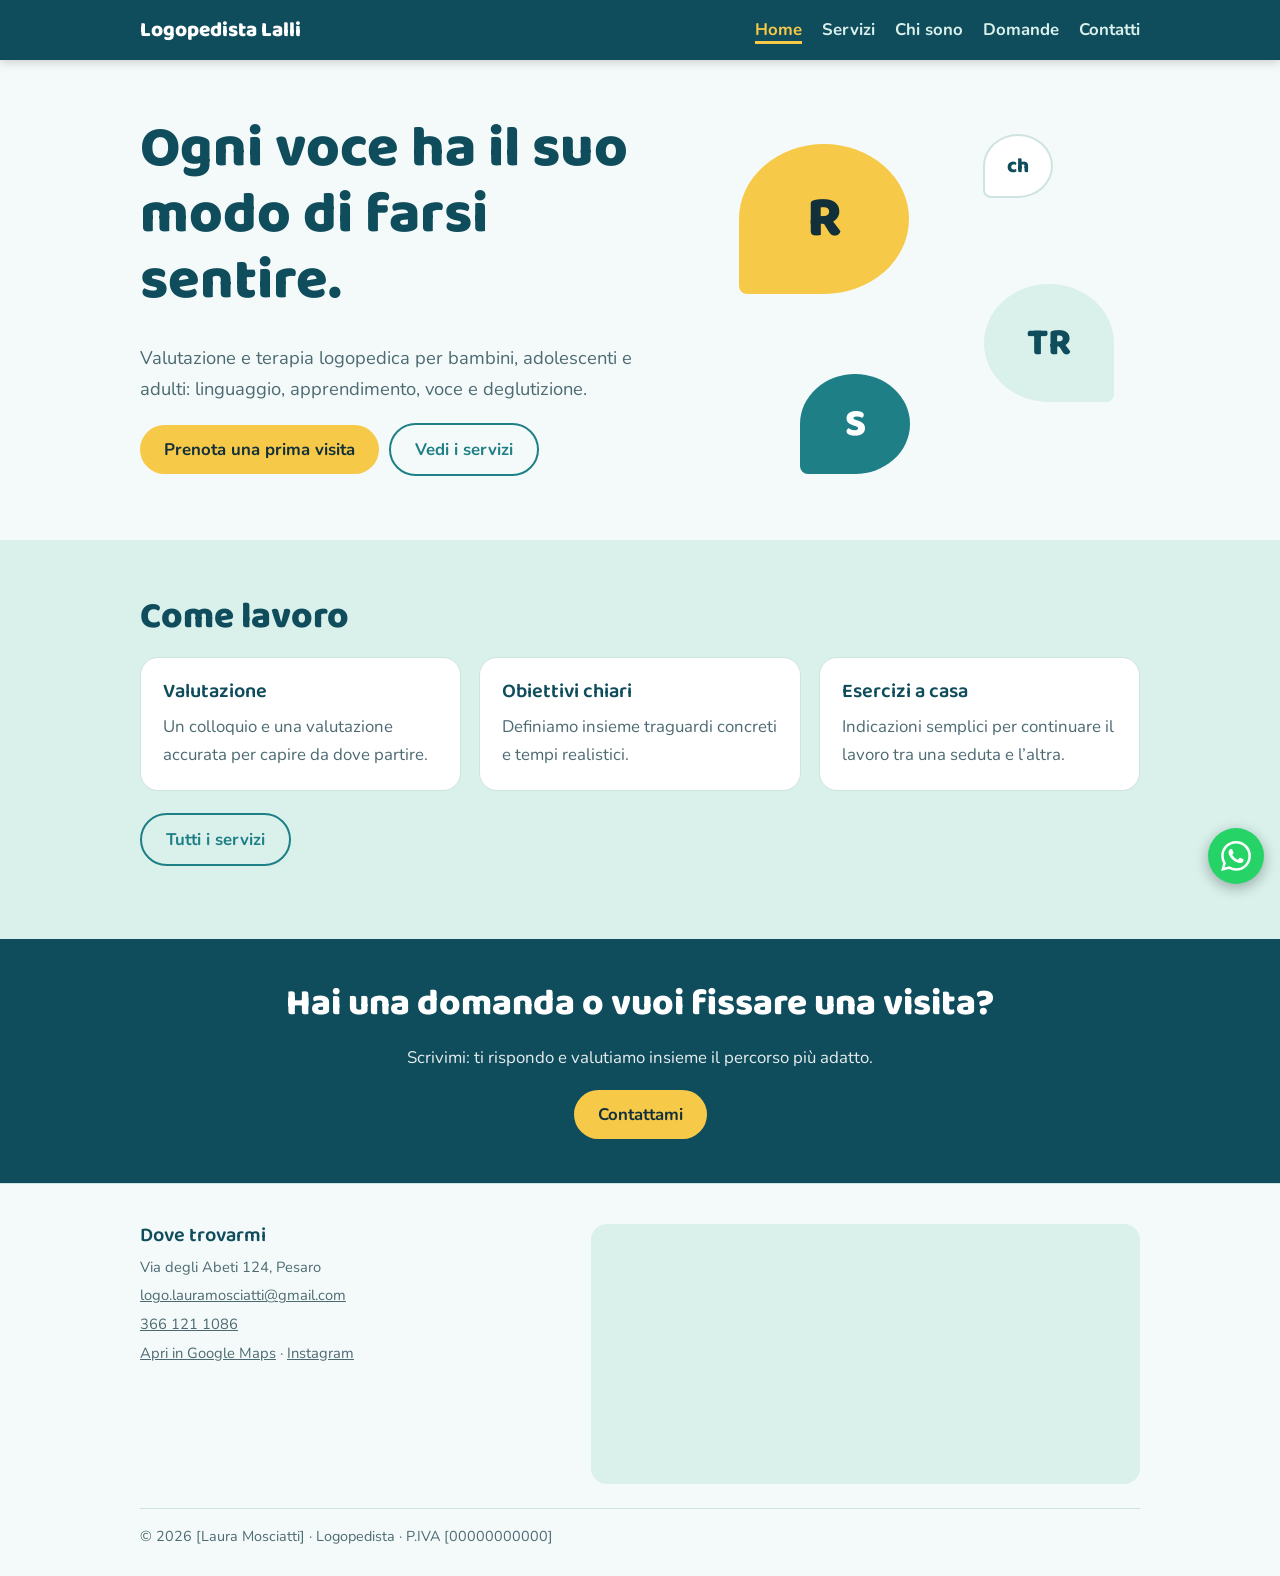
<file: index.html>
<!DOCTYPE html>
<html lang="it">
<head>
<meta charset="utf-8">
<meta name="viewport" content="width=device-width, initial-scale=1, viewport-fit=cover">
<title>Home · Logopedista Lalli</title>
<meta name="description" content="Studio di logopedia per bambini e adulti.">
<link rel="stylesheet" href="https://fonts.googleapis.com/css2?family=Baloo+2:wght@600;800&family=Nunito:wght@400;600;700&display=swap">
<link rel="stylesheet" href="style.css">
</head>
<body>
<header>
  <div class="wrap">
    <nav aria-label="Principale">
      <a class="logo" href="index.html">Logopedista Lalli</a>
      <button class="menu" id="menuBtn" aria-expanded="false" aria-controls="menu">Menu</button>
      <ul id="menu"><li><a href="index.html" class="active" aria-current="page">Home</a></li><li><a href="servizi.html">Servizi</a></li><li><a href="chi-sono.html">Chi sono</a></li><li><a href="faq.html">Domande</a></li><li><a href="contatti.html">Contatti</a></li></ul>
    </nav>
  </div>
</header>
<main>
<div class="wrap hero">
  <div>
    <h1>Ogni voce ha il suo modo di farsi sentire.</h1>
    <p class="lead">Valutazione e terapia logopedica per bambini, adolescenti e adulti: linguaggio, apprendimento, voce e deglutizione.</p>
    <p><a class="btn" href="contatti.html">Prenota una prima visita</a><a class="btn ghost" href="servizi.html">Vedi i servizi</a></p>
  </div>
  <div class="bubbles" aria-hidden="true"><div class="b b1">R</div><div class="b b2">TR</div><div class="b b3">S</div><div class="b b4">ch</div></div>
</div>
<section class="alt"><div class="wrap">
  <h2>Come lavoro</h2>
  <div class="grid">
    <article class="card"><h3>Valutazione</h3><p>Un colloquio e una valutazione accurata per capire da dove partire.</p></article>
    <article class="card"><h3>Obiettivi chiari</h3><p>Definiamo insieme traguardi concreti e tempi realistici.</p></article>
    <article class="card"><h3>Esercizi a casa</h3><p>Indicazioni semplici per continuare il lavoro tra una seduta e l’altra.</p></article>
  </div>
  <p style="margin-top:22px"><a class="btn ghost" style="margin-left:0" href="servizi.html">Tutti i servizi</a></p>
</div></section>
<section class="cta-band"><div class="wrap"><h2>Hai una domanda o vuoi fissare una visita?</h2><p>Scrivimi: ti rispondo e valutiamo insieme il percorso più adatto.</p><a class="btn" href="contatti.html">Contattami</a></div></section>
</main>
<footer>
  <div class="wrap">
    <div class="foot">
      <div>
        <h3>Dove trovarmi</h3>
        <p>Via degli Abeti 124, Pesaro</p>
        <p><a href="mailto:logo.lauramosciatti@gmail.com">logo.lauramosciatti@gmail.com</a></p>
        <p><a href="tel:+393661211086">366 121 1086</a></p>
        <p><a href="https://www.google.com/maps/search/?api=1&amp;query=Via+degli+Abeti+124+Pesaro" target="_blank" rel="noopener">Apri in Google Maps</a> · <a href="https://www.instagram.com/logopedistalalli/" target="_blank" rel="noopener">Instagram</a></p>
      </div>
      <iframe title="Mappa: Via degli Abeti 124, Pesaro" src="https://www.google.com/maps?q=Via+degli+Abeti+124,+Pesaro&amp;output=embed" loading="lazy" referrerpolicy="no-referrer-when-downgrade" allowfullscreen></iframe>
    </div>
    <div class="foot-bottom">© <span id="y"></span> [Laura Mosciatti] · Logopedista · P.IVA [00000000000]</div>
  </div>
</footer>
<a class="wa-float" href="https://wa.me/393661211086?text=Buongiorno%2C%20vorrei%20avere%20informazioni%20e%20fissare%20una%20prima%20visita%20logopedica.%20Grazie." target="_blank" rel="noopener" aria-label="Scrivimi su WhatsApp"><svg viewBox="0 0 24 24" width="30" height="30" aria-hidden="true" fill="currentColor"><path d="M17.472 14.382c-.297-.149-1.758-.867-2.03-.967-.273-.099-.471-.148-.67.15-.197.297-.767.966-.94 1.164-.173.199-.347.223-.644.075-.297-.15-1.255-.463-2.39-1.475-.883-.788-1.48-1.761-1.653-2.059-.173-.297-.018-.458.13-.606.134-.133.298-.347.446-.52.149-.174.198-.298.298-.497.099-.198.05-.371-.025-.52-.075-.149-.669-1.612-.916-2.207-.242-.579-.487-.5-.669-.51-.173-.008-.371-.01-.57-.01-.198 0-.52.074-.792.372-.272.297-1.04 1.016-1.04 2.479 0 1.462 1.065 2.875 1.213 3.074.149.198 2.096 3.2 5.077 4.487.709.306 1.262.489 1.694.625.712.227 1.36.195 1.871.118.571-.085 1.758-.719 2.006-1.413.248-.694.248-1.289.173-1.413-.074-.124-.272-.198-.57-.347m-5.421 7.403h-.004a9.87 9.87 0 01-5.031-1.378l-.361-.214-3.741.982.998-3.648-.235-.374a9.86 9.86 0 01-1.51-5.26c.001-5.45 4.436-9.884 9.888-9.884 2.64 0 5.122 1.03 6.988 2.898a9.825 9.825 0 012.893 6.994c-.003 5.45-4.437 9.884-9.885 9.884m8.413-18.297A11.815 11.815 0 0012.05 0C5.495 0 .16 5.335.157 11.892c0 2.096.547 4.142 1.588 5.945L.057 24l6.305-1.654a11.882 11.882 0 005.683 1.448h.005c6.554 0 11.89-5.335 11.893-11.893a11.821 11.821 0 00-3.48-8.413Z"/></svg></a>
<script src="script.js" defer></script>
</body>
</html>
</file>
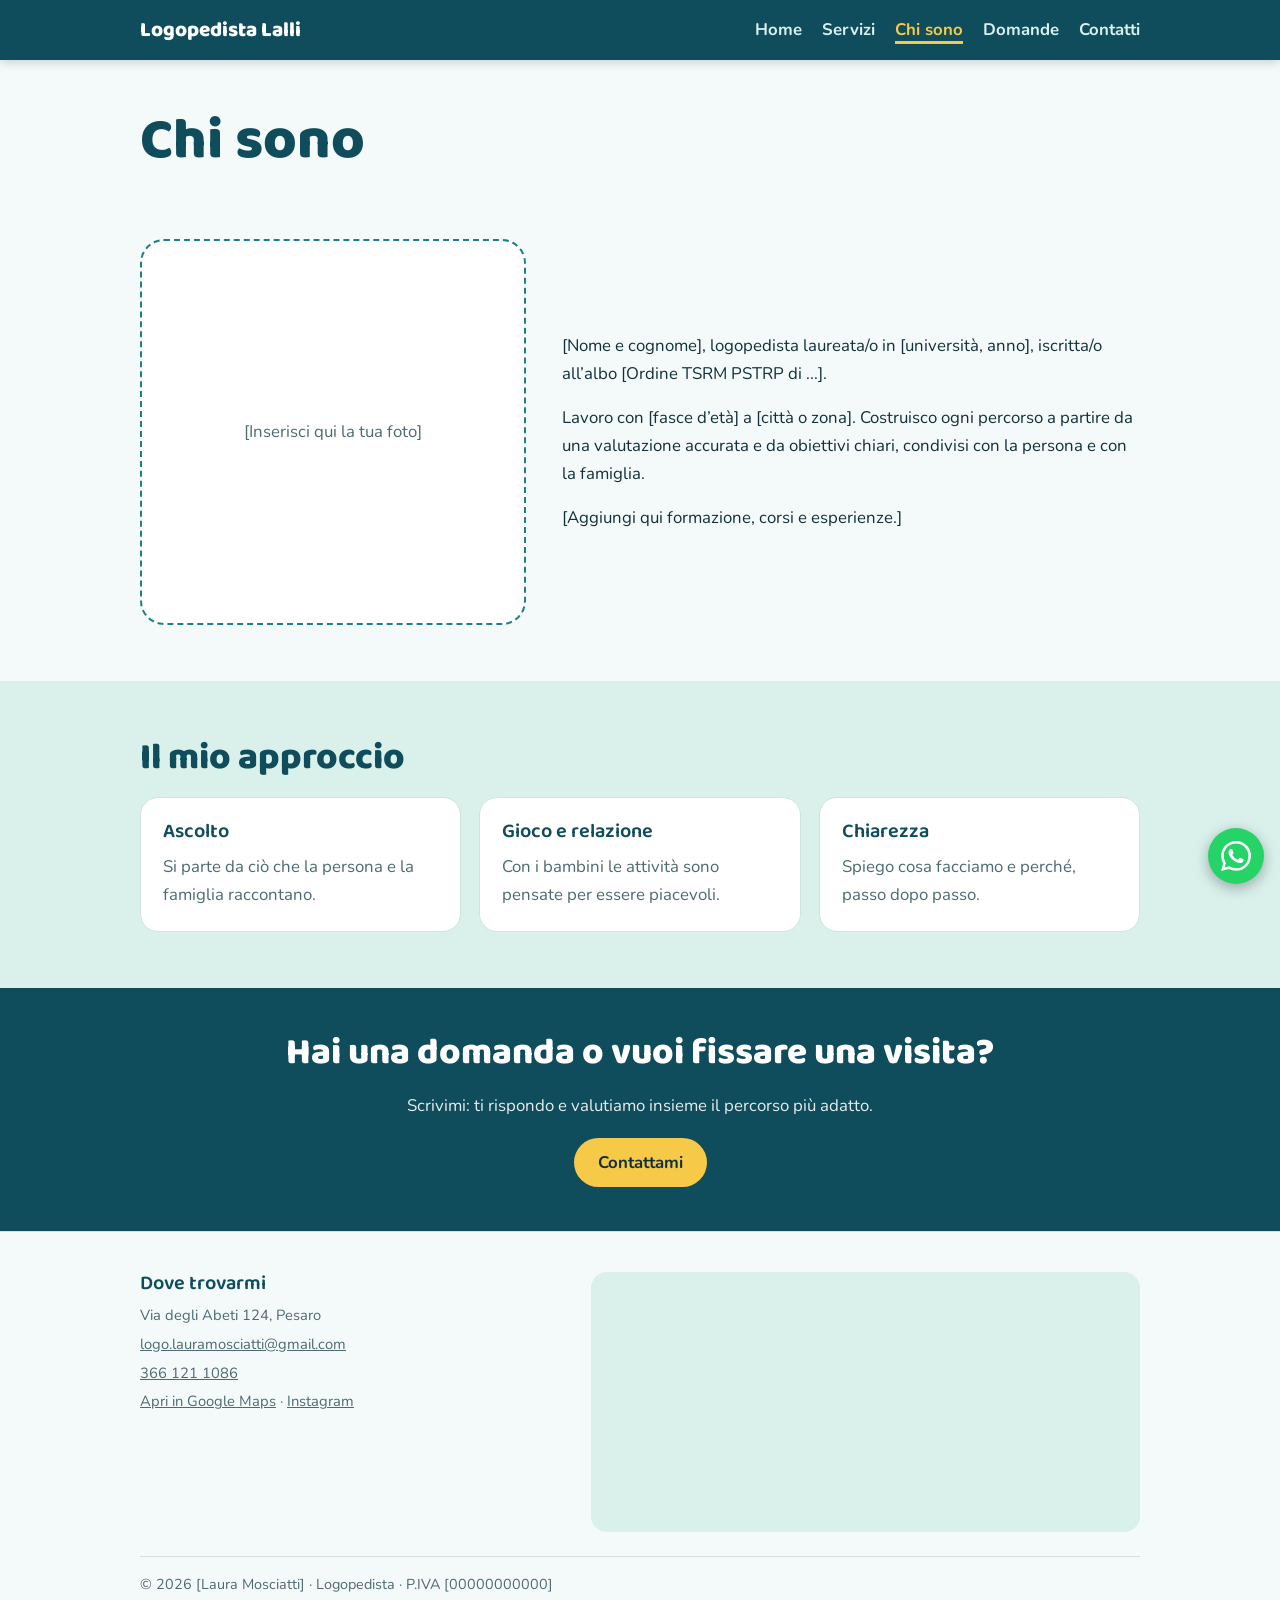
<file: chi-sono.html>
<!DOCTYPE html>
<html lang="it">
<head>
<meta charset="utf-8">
<meta name="viewport" content="width=device-width, initial-scale=1, viewport-fit=cover">
<title>Chi sono · Logopedista Lalli</title>
<meta name="description" content="Formazione e approccio della logopedista.">
<link rel="stylesheet" href="https://fonts.googleapis.com/css2?family=Baloo+2:wght@600;800&family=Nunito:wght@400;600;700&display=swap">
<link rel="stylesheet" href="style.css">
</head>
<body>
<header>
  <div class="wrap">
    <nav aria-label="Principale">
      <a class="logo" href="index.html">Logopedista Lalli</a>
      <button class="menu" id="menuBtn" aria-expanded="false" aria-controls="menu">Menu</button>
      <ul id="menu"><li><a href="index.html">Home</a></li><li><a href="servizi.html">Servizi</a></li><li><a href="chi-sono.html" class="active" aria-current="page">Chi sono</a></li><li><a href="faq.html">Domande</a></li><li><a href="contatti.html">Contatti</a></li></ul>
    </nav>
  </div>
</header>
<main>
<div class="wrap page-head"><h1>Chi sono</h1></div>
<section style="padding-top:8px"><div class="wrap about">
  <div class="photo">[Inserisci qui la tua foto]</div>
  <div>
    <p>[Nome e cognome], logopedista laureata/o in [università, anno], iscritta/o all’albo [Ordine TSRM PSTRP di ...].</p>
    <p>Lavoro con [fasce d’età] a [città o zona]. Costruisco ogni percorso a partire da una valutazione accurata e da obiettivi chiari, condivisi con la persona e con la famiglia.</p>
    <p>[Aggiungi qui formazione, corsi e esperienze.]</p>
  </div>
</div></section>
<section class="alt"><div class="wrap">
  <h2>Il mio approccio</h2>
  <div class="grid">
    <article class="card"><h3>Ascolto</h3><p>Si parte da ciò che la persona e la famiglia raccontano.</p></article>
    <article class="card"><h3>Gioco e relazione</h3><p>Con i bambini le attività sono pensate per essere piacevoli.</p></article>
    <article class="card"><h3>Chiarezza</h3><p>Spiego cosa facciamo e perché, passo dopo passo.</p></article>
  </div>
</div></section>
<section class="cta-band"><div class="wrap"><h2>Hai una domanda o vuoi fissare una visita?</h2><p>Scrivimi: ti rispondo e valutiamo insieme il percorso più adatto.</p><a class="btn" href="contatti.html">Contattami</a></div></section>
</main>
<footer>
  <div class="wrap">
    <div class="foot">
      <div>
        <h3>Dove trovarmi</h3>
        <p>Via degli Abeti 124, Pesaro</p>
        <p><a href="mailto:logo.lauramosciatti@gmail.com">logo.lauramosciatti@gmail.com</a></p>
        <p><a href="tel:+393661211086">366 121 1086</a></p>
        <p><a href="https://www.google.com/maps/search/?api=1&amp;query=Via+degli+Abeti+124+Pesaro" target="_blank" rel="noopener">Apri in Google Maps</a> · <a href="https://www.instagram.com/logopedistalalli/" target="_blank" rel="noopener">Instagram</a></p>
      </div>
      <iframe title="Mappa: Via degli Abeti 124, Pesaro" src="https://www.google.com/maps?q=Via+degli+Abeti+124,+Pesaro&amp;output=embed" loading="lazy" referrerpolicy="no-referrer-when-downgrade" allowfullscreen></iframe>
    </div>
    <div class="foot-bottom">© <span id="y"></span> [Laura Mosciatti] · Logopedista · P.IVA [00000000000]</div>
  </div>
</footer>
<a class="wa-float" href="https://wa.me/393661211086?text=Buongiorno%2C%20vorrei%20avere%20informazioni%20e%20fissare%20una%20prima%20visita%20logopedica.%20Grazie." target="_blank" rel="noopener" aria-label="Scrivimi su WhatsApp"><svg viewBox="0 0 24 24" width="30" height="30" aria-hidden="true" fill="currentColor"><path d="M17.472 14.382c-.297-.149-1.758-.867-2.03-.967-.273-.099-.471-.148-.67.15-.197.297-.767.966-.94 1.164-.173.199-.347.223-.644.075-.297-.15-1.255-.463-2.39-1.475-.883-.788-1.48-1.761-1.653-2.059-.173-.297-.018-.458.13-.606.134-.133.298-.347.446-.52.149-.174.198-.298.298-.497.099-.198.05-.371-.025-.52-.075-.149-.669-1.612-.916-2.207-.242-.579-.487-.5-.669-.51-.173-.008-.371-.01-.57-.01-.198 0-.52.074-.792.372-.272.297-1.04 1.016-1.04 2.479 0 1.462 1.065 2.875 1.213 3.074.149.198 2.096 3.2 5.077 4.487.709.306 1.262.489 1.694.625.712.227 1.36.195 1.871.118.571-.085 1.758-.719 2.006-1.413.248-.694.248-1.289.173-1.413-.074-.124-.272-.198-.57-.347m-5.421 7.403h-.004a9.87 9.87 0 01-5.031-1.378l-.361-.214-3.741.982.998-3.648-.235-.374a9.86 9.86 0 01-1.51-5.26c.001-5.45 4.436-9.884 9.888-9.884 2.64 0 5.122 1.03 6.988 2.898a9.825 9.825 0 012.893 6.994c-.003 5.45-4.437 9.884-9.885 9.884m8.413-18.297A11.815 11.815 0 0012.05 0C5.495 0 .16 5.335.157 11.892c0 2.096.547 4.142 1.588 5.945L.057 24l6.305-1.654a11.882 11.882 0 005.683 1.448h.005c6.554 0 11.89-5.335 11.893-11.893a11.821 11.821 0 00-3.48-8.413Z"/></svg></a>
<script src="script.js" defer></script>
</body>
</html>
</file>
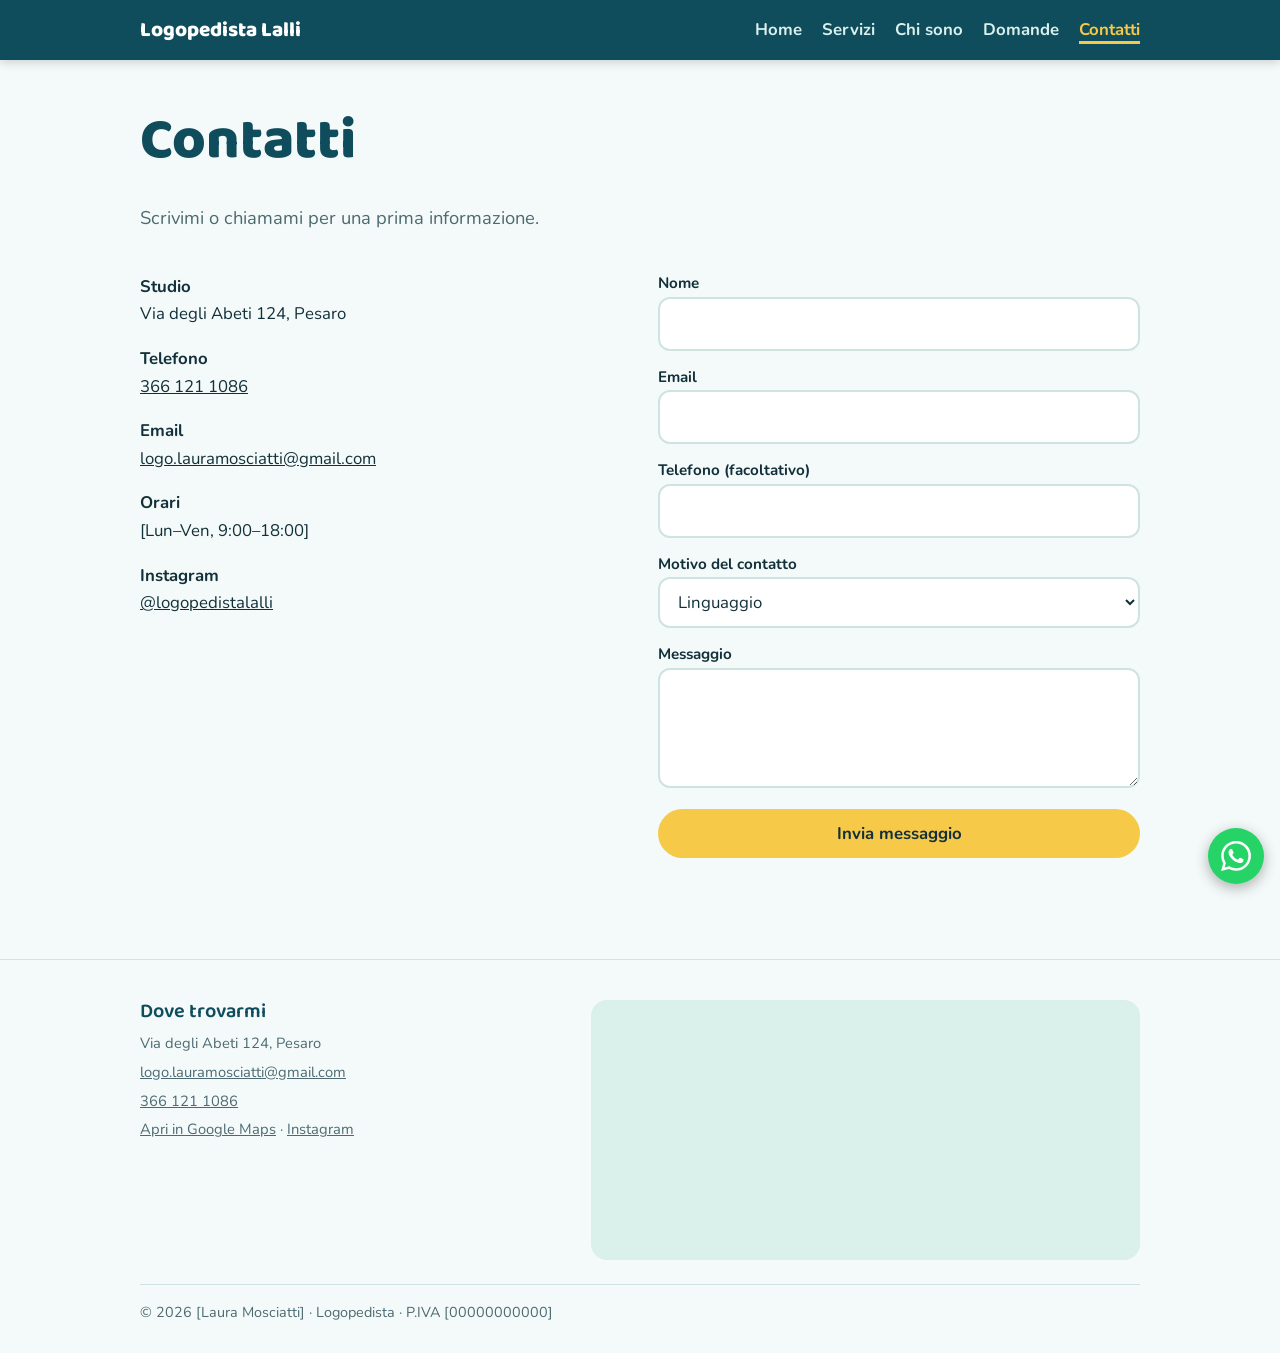
<file: contatti.html>
<!DOCTYPE html>
<html lang="it">
<head>
<meta charset="utf-8">
<meta name="viewport" content="width=device-width, initial-scale=1, viewport-fit=cover">
<title>Contatti · Logopedista Lalli</title>
<meta name="description" content="Come contattare lo studio di logopedia.">
<link rel="stylesheet" href="https://fonts.googleapis.com/css2?family=Baloo+2:wght@600;800&family=Nunito:wght@400;600;700&display=swap">
<link rel="stylesheet" href="style.css">
</head>
<body>
<header>
  <div class="wrap">
    <nav aria-label="Principale">
      <a class="logo" href="index.html">Logopedista Lalli</a>
      <button class="menu" id="menuBtn" aria-expanded="false" aria-controls="menu">Menu</button>
      <ul id="menu"><li><a href="index.html">Home</a></li><li><a href="servizi.html">Servizi</a></li><li><a href="chi-sono.html">Chi sono</a></li><li><a href="faq.html">Domande</a></li><li><a href="contatti.html" class="active" aria-current="page">Contatti</a></li></ul>
    </nav>
  </div>
</header>
<main>
<div class="wrap page-head"><h1>Contatti</h1><p>Scrivimi o chiamami per una prima informazione.</p></div>
<section style="padding-top:8px"><div class="wrap contact">
  <div class="info">
    <p><strong>Studio</strong><br>Via degli Abeti 124, Pesaro</p>
    <p><strong>Telefono</strong><br><a href="tel:+393661211086">366 121 1086</a></p>
    <p><strong>Email</strong><br><a href="mailto:logo.lauramosciatti@gmail.com">logo.lauramosciatti@gmail.com</a></p>
    <p><strong>Orari</strong><br>[Lun–Ven, 9:00–18:00]</p>
    <p><strong>Instagram</strong><br><a href="https://www.instagram.com/logopedistalalli/" target="_blank" rel="noopener">@logopedistalalli</a></p>
  </div>
  <form id="form" action="https://formsubmit.co/ajax/logo.lauramosciatti@gmail.com" method="POST" novalidate>
    <input type="hidden" name="_subject" value="Nuovo messaggio dal sito">
    <input type="hidden" name="_captcha" value="false">
    <input type="hidden" name="_template" value="table">
    <input type="text" name="_honey" style="display:none" tabindex="-1" autocomplete="off">
    <div><label for="nome">Nome</label><input id="nome" name="nome" required autocomplete="name"></div>
    <div><label for="mail">Email</label><input id="mail" name="email" type="email" required autocomplete="email"></div>
    <div><label for="telefono">Telefono (facoltativo)</label><input id="telefono" name="telefono" type="tel" autocomplete="tel"></div>
    <div><label for="tema">Motivo del contatto</label><select id="tema" name="motivo"><option>Linguaggio</option><option>Apprendimento</option><option>Voce</option><option>Deglutizione</option><option>Altro</option></select></div>
    <div><label for="testo">Messaggio</label><textarea id="testo" name="messaggio" required></textarea></div>
    <button class="btn" type="submit">Invia messaggio</button>
    <p id="msg" role="status"></p>
  </form>
</div></section>

</main>
<footer>
  <div class="wrap">
    <div class="foot">
      <div>
        <h3>Dove trovarmi</h3>
        <p>Via degli Abeti 124, Pesaro</p>
        <p><a href="mailto:logo.lauramosciatti@gmail.com">logo.lauramosciatti@gmail.com</a></p>
        <p><a href="tel:+393661211086">366 121 1086</a></p>
        <p><a href="https://www.google.com/maps/search/?api=1&amp;query=Via+degli+Abeti+124+Pesaro" target="_blank" rel="noopener">Apri in Google Maps</a> · <a href="https://www.instagram.com/logopedistalalli/" target="_blank" rel="noopener">Instagram</a></p>
      </div>
      <iframe title="Mappa: Via degli Abeti 124, Pesaro" src="https://www.google.com/maps?q=Via+degli+Abeti+124,+Pesaro&amp;output=embed" loading="lazy" referrerpolicy="no-referrer-when-downgrade" allowfullscreen></iframe>
    </div>
    <div class="foot-bottom">© <span id="y"></span> [Laura Mosciatti] · Logopedista · P.IVA [00000000000]</div>
  </div>
</footer>
<a class="wa-float" href="https://wa.me/393661211086?text=Buongiorno%2C%20vorrei%20avere%20informazioni%20e%20fissare%20una%20prima%20visita%20logopedica.%20Grazie." target="_blank" rel="noopener" aria-label="Scrivimi su WhatsApp"><svg viewBox="0 0 24 24" width="30" height="30" aria-hidden="true" fill="currentColor"><path d="M17.472 14.382c-.297-.149-1.758-.867-2.03-.967-.273-.099-.471-.148-.67.15-.197.297-.767.966-.94 1.164-.173.199-.347.223-.644.075-.297-.15-1.255-.463-2.39-1.475-.883-.788-1.48-1.761-1.653-2.059-.173-.297-.018-.458.13-.606.134-.133.298-.347.446-.52.149-.174.198-.298.298-.497.099-.198.05-.371-.025-.52-.075-.149-.669-1.612-.916-2.207-.242-.579-.487-.5-.669-.51-.173-.008-.371-.01-.57-.01-.198 0-.52.074-.792.372-.272.297-1.04 1.016-1.04 2.479 0 1.462 1.065 2.875 1.213 3.074.149.198 2.096 3.2 5.077 4.487.709.306 1.262.489 1.694.625.712.227 1.36.195 1.871.118.571-.085 1.758-.719 2.006-1.413.248-.694.248-1.289.173-1.413-.074-.124-.272-.198-.57-.347m-5.421 7.403h-.004a9.87 9.87 0 01-5.031-1.378l-.361-.214-3.741.982.998-3.648-.235-.374a9.86 9.86 0 01-1.51-5.26c.001-5.45 4.436-9.884 9.888-9.884 2.64 0 5.122 1.03 6.988 2.898a9.825 9.825 0 012.893 6.994c-.003 5.45-4.437 9.884-9.885 9.884m8.413-18.297A11.815 11.815 0 0012.05 0C5.495 0 .16 5.335.157 11.892c0 2.096.547 4.142 1.588 5.945L.057 24l6.305-1.654a11.882 11.882 0 005.683 1.448h.005c6.554 0 11.89-5.335 11.893-11.893a11.821 11.821 0 00-3.48-8.413Z"/></svg></a>
<script src="script.js" defer></script>
</body>
</html>
</file>
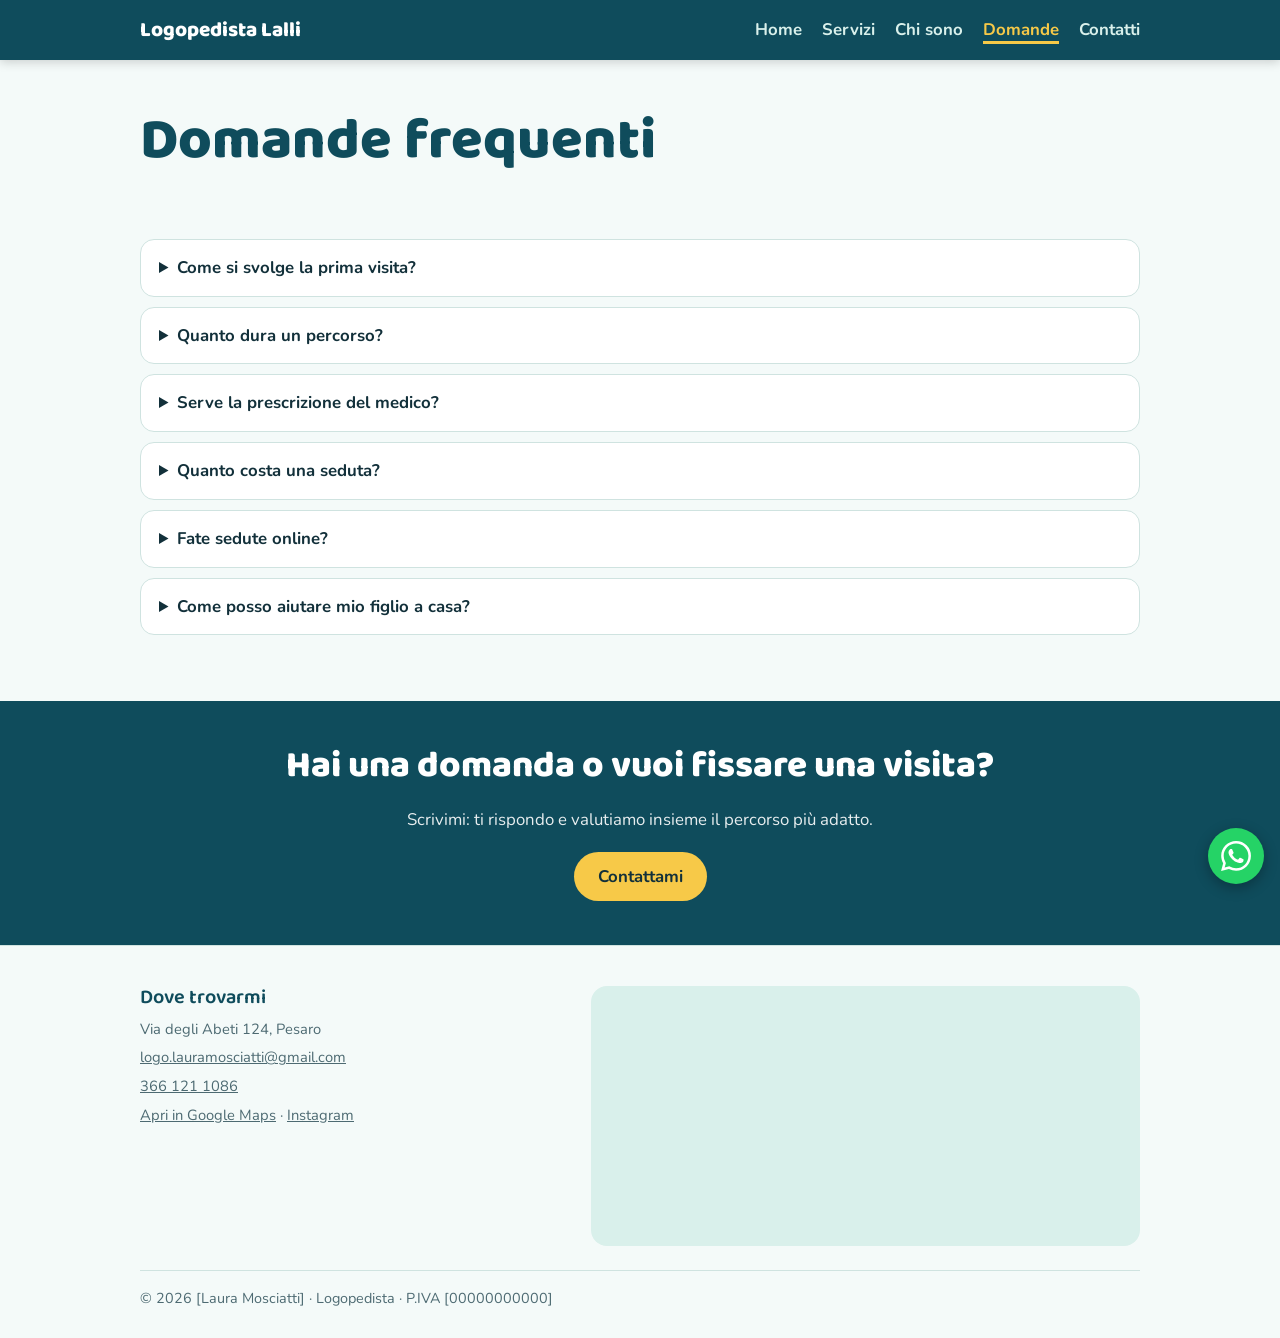
<file: faq.html>
<!DOCTYPE html>
<html lang="it">
<head>
<meta charset="utf-8">
<meta name="viewport" content="width=device-width, initial-scale=1, viewport-fit=cover">
<title>Domande frequenti · Logopedista Lalli</title>
<meta name="description" content="Risposte alle domande più comuni sulla logopedia.">
<link rel="stylesheet" href="https://fonts.googleapis.com/css2?family=Baloo+2:wght@600;800&family=Nunito:wght@400;600;700&display=swap">
<link rel="stylesheet" href="style.css">
</head>
<body>
<header>
  <div class="wrap">
    <nav aria-label="Principale">
      <a class="logo" href="index.html">Logopedista Lalli</a>
      <button class="menu" id="menuBtn" aria-expanded="false" aria-controls="menu">Menu</button>
      <ul id="menu"><li><a href="index.html">Home</a></li><li><a href="servizi.html">Servizi</a></li><li><a href="chi-sono.html">Chi sono</a></li><li><a href="faq.html" class="active" aria-current="page">Domande</a></li><li><a href="contatti.html">Contatti</a></li></ul>
    </nav>
  </div>
</header>
<main>
<div class="wrap page-head"><h1>Domande frequenti</h1></div>
<section style="padding-top:8px"><div class="wrap">
  <details><summary>Come si svolge la prima visita?</summary><p>Un colloquio con i genitori o con la persona, seguito da una valutazione. Alla fine ricevi indicazioni su come procedere.</p></details>
  <details><summary>Quanto dura un percorso?</summary><p>Dipende dal tipo di difficoltà e dall’età. Dopo la valutazione stimiamo insieme tempi e frequenza delle sedute.</p></details>
  <details><summary>Serve la prescrizione del medico?</summary><p>Per la libera professione no, ma può essere utile portare eventuali referti già disponibili.</p></details>
  <details><summary>Quanto costa una seduta?</summary><p>[Indica le tariffe oppure “su richiesta”.]</p></details>
  <details><summary>Fate sedute online?</summary><p>[Indica se offri sedute a distanza e per quali casi.]</p></details>
  <details><summary>Come posso aiutare mio figlio a casa?</summary><p>Ti darò esercizi brevi e semplici, adatti alla vostra routine.</p></details>
</div></section>
<section class="cta-band"><div class="wrap"><h2>Hai una domanda o vuoi fissare una visita?</h2><p>Scrivimi: ti rispondo e valutiamo insieme il percorso più adatto.</p><a class="btn" href="contatti.html">Contattami</a></div></section>
</main>
<footer>
  <div class="wrap">
    <div class="foot">
      <div>
        <h3>Dove trovarmi</h3>
        <p>Via degli Abeti 124, Pesaro</p>
        <p><a href="mailto:logo.lauramosciatti@gmail.com">logo.lauramosciatti@gmail.com</a></p>
        <p><a href="tel:+393661211086">366 121 1086</a></p>
        <p><a href="https://www.google.com/maps/search/?api=1&amp;query=Via+degli+Abeti+124+Pesaro" target="_blank" rel="noopener">Apri in Google Maps</a> · <a href="https://www.instagram.com/logopedistalalli/" target="_blank" rel="noopener">Instagram</a></p>
      </div>
      <iframe title="Mappa: Via degli Abeti 124, Pesaro" src="https://www.google.com/maps?q=Via+degli+Abeti+124,+Pesaro&amp;output=embed" loading="lazy" referrerpolicy="no-referrer-when-downgrade" allowfullscreen></iframe>
    </div>
    <div class="foot-bottom">© <span id="y"></span> [Laura Mosciatti] · Logopedista · P.IVA [00000000000]</div>
  </div>
</footer>
<a class="wa-float" href="https://wa.me/393661211086?text=Buongiorno%2C%20vorrei%20avere%20informazioni%20e%20fissare%20una%20prima%20visita%20logopedica.%20Grazie." target="_blank" rel="noopener" aria-label="Scrivimi su WhatsApp"><svg viewBox="0 0 24 24" width="30" height="30" aria-hidden="true" fill="currentColor"><path d="M17.472 14.382c-.297-.149-1.758-.867-2.03-.967-.273-.099-.471-.148-.67.15-.197.297-.767.966-.94 1.164-.173.199-.347.223-.644.075-.297-.15-1.255-.463-2.39-1.475-.883-.788-1.48-1.761-1.653-2.059-.173-.297-.018-.458.13-.606.134-.133.298-.347.446-.52.149-.174.198-.298.298-.497.099-.198.05-.371-.025-.52-.075-.149-.669-1.612-.916-2.207-.242-.579-.487-.5-.669-.51-.173-.008-.371-.01-.57-.01-.198 0-.52.074-.792.372-.272.297-1.04 1.016-1.04 2.479 0 1.462 1.065 2.875 1.213 3.074.149.198 2.096 3.2 5.077 4.487.709.306 1.262.489 1.694.625.712.227 1.36.195 1.871.118.571-.085 1.758-.719 2.006-1.413.248-.694.248-1.289.173-1.413-.074-.124-.272-.198-.57-.347m-5.421 7.403h-.004a9.87 9.87 0 01-5.031-1.378l-.361-.214-3.741.982.998-3.648-.235-.374a9.86 9.86 0 01-1.51-5.26c.001-5.45 4.436-9.884 9.888-9.884 2.64 0 5.122 1.03 6.988 2.898a9.825 9.825 0 012.893 6.994c-.003 5.45-4.437 9.884-9.885 9.884m8.413-18.297A11.815 11.815 0 0012.05 0C5.495 0 .16 5.335.157 11.892c0 2.096.547 4.142 1.588 5.945L.057 24l6.305-1.654a11.882 11.882 0 005.683 1.448h.005c6.554 0 11.89-5.335 11.893-11.893a11.821 11.821 0 00-3.48-8.413Z"/></svg></a>
<script src="script.js" defer></script>
</body>
</html>
</file>
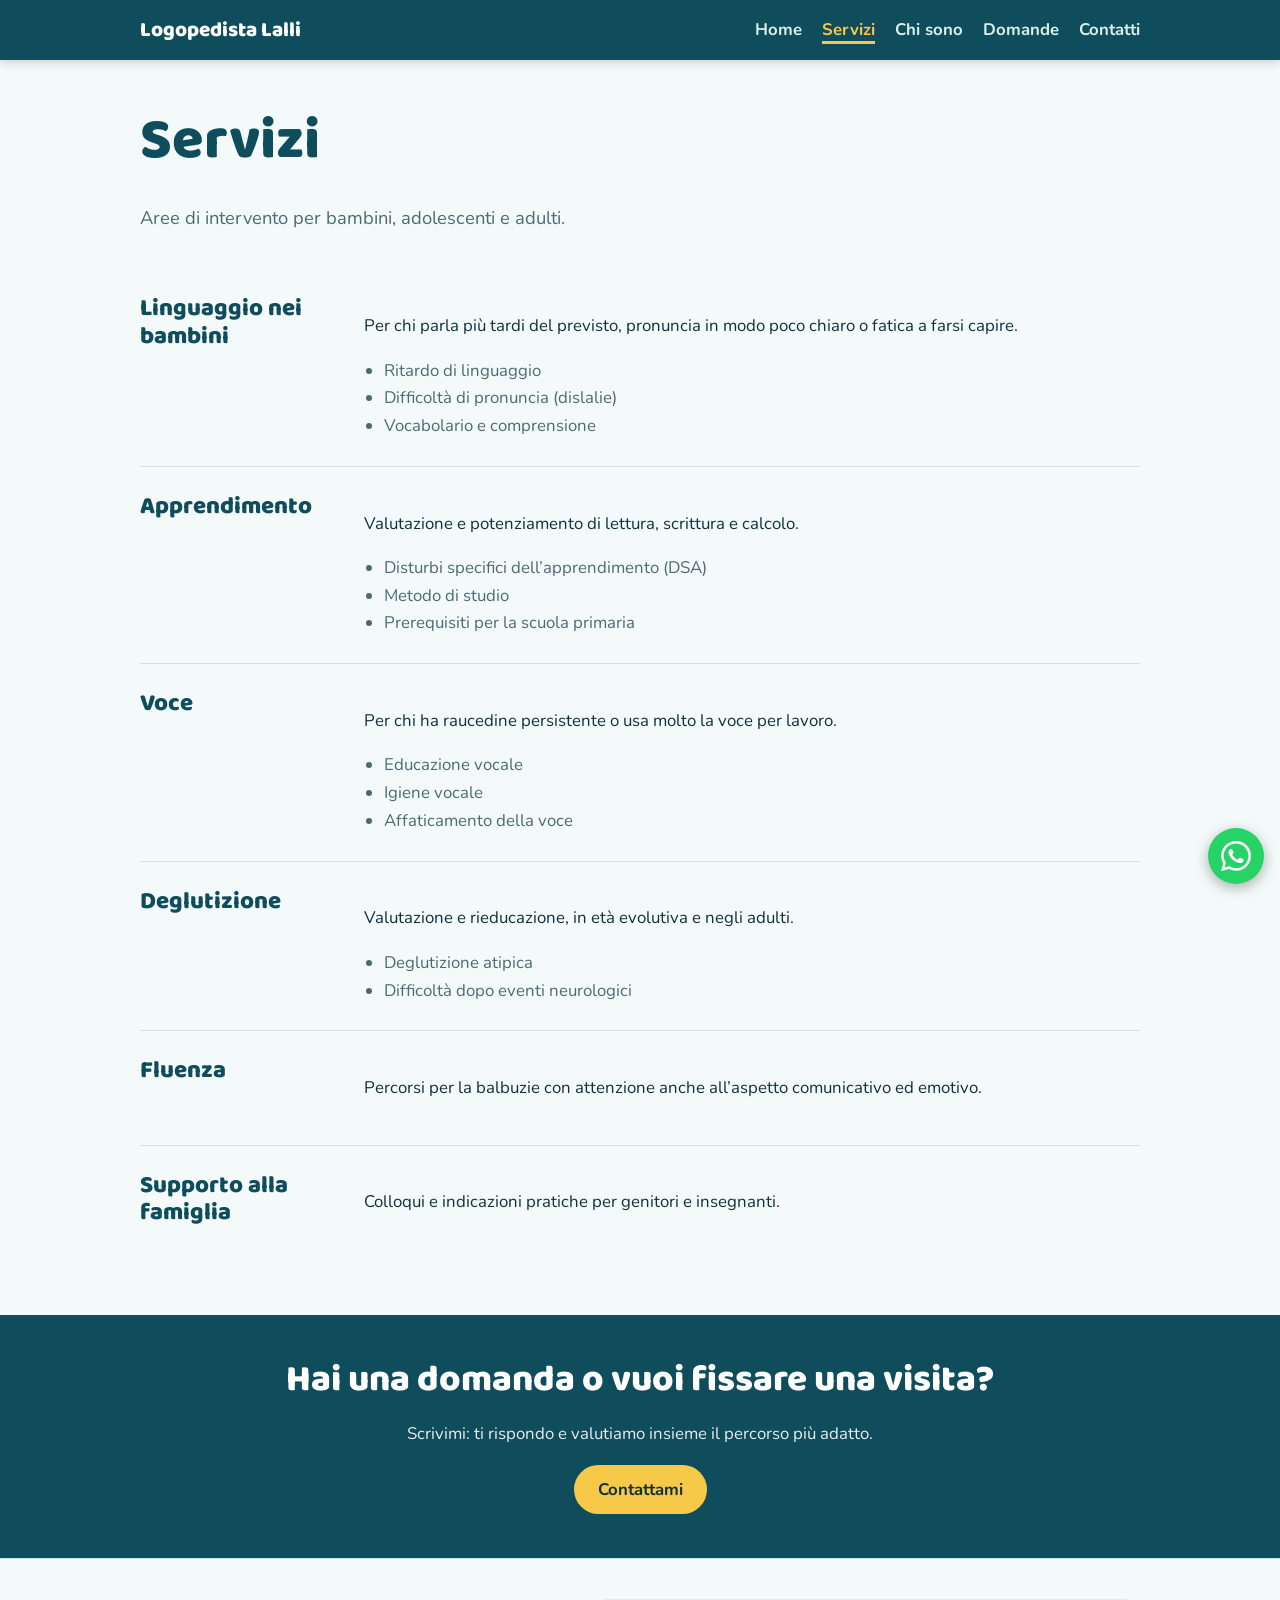
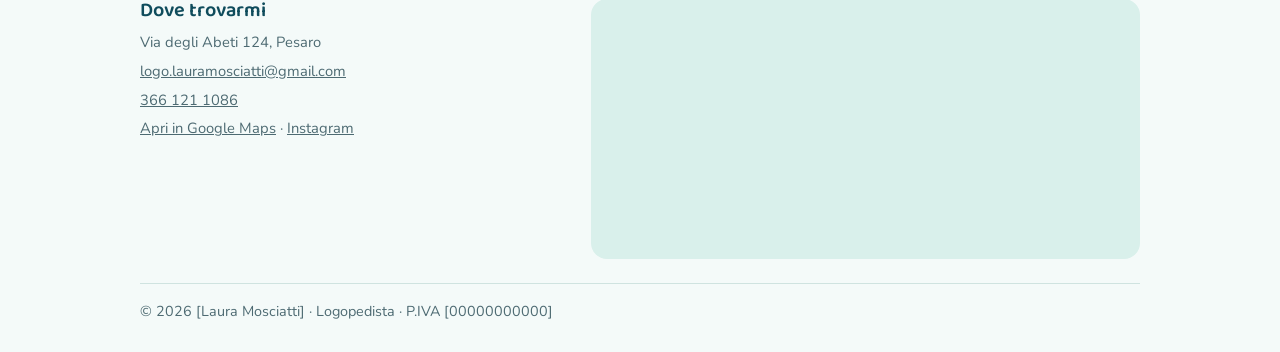
<file: servizi.html>
<!DOCTYPE html>
<html lang="it">
<head>
<meta charset="utf-8">
<meta name="viewport" content="width=device-width, initial-scale=1, viewport-fit=cover">
<title>Servizi · Logopedista Lalli</title>
<meta name="description" content="Linguaggio, apprendimento, voce, deglutizione e fluenza.">
<link rel="stylesheet" href="https://fonts.googleapis.com/css2?family=Baloo+2:wght@600;800&family=Nunito:wght@400;600;700&display=swap">
<link rel="stylesheet" href="style.css">
</head>
<body>
<header>
  <div class="wrap">
    <nav aria-label="Principale">
      <a class="logo" href="index.html">Logopedista Lalli</a>
      <button class="menu" id="menuBtn" aria-expanded="false" aria-controls="menu">Menu</button>
      <ul id="menu"><li><a href="index.html">Home</a></li><li><a href="servizi.html" class="active" aria-current="page">Servizi</a></li><li><a href="chi-sono.html">Chi sono</a></li><li><a href="faq.html">Domande</a></li><li><a href="contatti.html">Contatti</a></li></ul>
    </nav>
  </div>
</header>
<main>
<div class="wrap page-head"><h1>Servizi</h1><p>Aree di intervento per bambini, adolescenti e adulti.</p></div>
<section style="padding-top:8px"><div class="wrap">
  <div class="service"><h2>Linguaggio nei bambini</h2><div><p>Per chi parla più tardi del previsto, pronuncia in modo poco chiaro o fatica a farsi capire.</p><ul><li>Ritardo di linguaggio</li><li>Difficoltà di pronuncia (dislalie)</li><li>Vocabolario e comprensione</li></ul></div></div>
  <div class="service"><h2>Apprendimento</h2><div><p>Valutazione e potenziamento di lettura, scrittura e calcolo.</p><ul><li>Disturbi specifici dell’apprendimento (DSA)</li><li>Metodo di studio</li><li>Prerequisiti per la scuola primaria</li></ul></div></div>
  <div class="service"><h2>Voce</h2><div><p>Per chi ha raucedine persistente o usa molto la voce per lavoro.</p><ul><li>Educazione vocale</li><li>Igiene vocale</li><li>Affaticamento della voce</li></ul></div></div>
  <div class="service"><h2>Deglutizione</h2><div><p>Valutazione e rieducazione, in età evolutiva e negli adulti.</p><ul><li>Deglutizione atipica</li><li>Difficoltà dopo eventi neurologici</li></ul></div></div>
  <div class="service"><h2>Fluenza</h2><div><p>Percorsi per la balbuzie con attenzione anche all’aspetto comunicativo ed emotivo.</p></div></div>
  <div class="service"><h2>Supporto alla famiglia</h2><div><p>Colloqui e indicazioni pratiche per genitori e insegnanti.</p></div></div>
</div></section>
<section class="cta-band"><div class="wrap"><h2>Hai una domanda o vuoi fissare una visita?</h2><p>Scrivimi: ti rispondo e valutiamo insieme il percorso più adatto.</p><a class="btn" href="contatti.html">Contattami</a></div></section>
</main>
<footer>
  <div class="wrap">
    <div class="foot">
      <div>
        <h3>Dove trovarmi</h3>
        <p>Via degli Abeti 124, Pesaro</p>
        <p><a href="mailto:logo.lauramosciatti@gmail.com">logo.lauramosciatti@gmail.com</a></p>
        <p><a href="tel:+393661211086">366 121 1086</a></p>
        <p><a href="https://www.google.com/maps/search/?api=1&amp;query=Via+degli+Abeti+124+Pesaro" target="_blank" rel="noopener">Apri in Google Maps</a> · <a href="https://www.instagram.com/logopedistalalli/" target="_blank" rel="noopener">Instagram</a></p>
      </div>
      <iframe title="Mappa: Via degli Abeti 124, Pesaro" src="https://www.google.com/maps?q=Via+degli+Abeti+124,+Pesaro&amp;output=embed" loading="lazy" referrerpolicy="no-referrer-when-downgrade" allowfullscreen></iframe>
    </div>
    <div class="foot-bottom">© <span id="y"></span> [Laura Mosciatti] · Logopedista · P.IVA [00000000000]</div>
  </div>
</footer>
<a class="wa-float" href="https://wa.me/393661211086?text=Buongiorno%2C%20vorrei%20avere%20informazioni%20e%20fissare%20una%20prima%20visita%20logopedica.%20Grazie." target="_blank" rel="noopener" aria-label="Scrivimi su WhatsApp"><svg viewBox="0 0 24 24" width="30" height="30" aria-hidden="true" fill="currentColor"><path d="M17.472 14.382c-.297-.149-1.758-.867-2.03-.967-.273-.099-.471-.148-.67.15-.197.297-.767.966-.94 1.164-.173.199-.347.223-.644.075-.297-.15-1.255-.463-2.39-1.475-.883-.788-1.48-1.761-1.653-2.059-.173-.297-.018-.458.13-.606.134-.133.298-.347.446-.52.149-.174.198-.298.298-.497.099-.198.05-.371-.025-.52-.075-.149-.669-1.612-.916-2.207-.242-.579-.487-.5-.669-.51-.173-.008-.371-.01-.57-.01-.198 0-.52.074-.792.372-.272.297-1.04 1.016-1.04 2.479 0 1.462 1.065 2.875 1.213 3.074.149.198 2.096 3.2 5.077 4.487.709.306 1.262.489 1.694.625.712.227 1.36.195 1.871.118.571-.085 1.758-.719 2.006-1.413.248-.694.248-1.289.173-1.413-.074-.124-.272-.198-.57-.347m-5.421 7.403h-.004a9.87 9.87 0 01-5.031-1.378l-.361-.214-3.741.982.998-3.648-.235-.374a9.86 9.86 0 01-1.51-5.26c.001-5.45 4.436-9.884 9.888-9.884 2.64 0 5.122 1.03 6.988 2.898a9.825 9.825 0 012.893 6.994c-.003 5.45-4.437 9.884-9.885 9.884m8.413-18.297A11.815 11.815 0 0012.05 0C5.495 0 .16 5.335.157 11.892c0 2.096.547 4.142 1.588 5.945L.057 24l6.305-1.654a11.882 11.882 0 005.683 1.448h.005c6.554 0 11.89-5.335 11.893-11.893a11.821 11.821 0 00-3.48-8.413Z"/></svg></a>
<script src="script.js" defer></script>
</body>
</html>
</file>
<file: style.css>
:root{
  --bg:#F4FAF9; --surface:#FFFFFF; --ink:#12303A; --muted:#4D6A72;
  --teal:#1E7F86; --teal-d:#0F4C5C; --sun:#F7C948; --mint:#D9F0EB; --line:#CFE3E0;
  --head:"Baloo 2","Trebuchet MS",sans-serif; --body:"Nunito","Segoe UI",sans-serif;
  box-sizing:border-box; padding-top:env(safe-area-inset-top,0px); padding-bottom:env(safe-area-inset-bottom,0px);
}
@media (prefers-color-scheme:dark){
  :root:not([data-theme="light"]){--bg:#0D2228;--surface:#143039;--ink:#E8F4F2;--muted:#9FBDC0;--teal:#5CC4C9;--teal-d:#E8F4F2;--mint:#17414A;--line:#245059}
}
:root[data-theme="dark"]{--bg:#0D2228;--surface:#143039;--ink:#E8F4F2;--muted:#9FBDC0;--teal:#5CC4C9;--teal-d:#E8F4F2;--mint:#17414A;--line:#245059}
*{box-sizing:border-box}
html{scroll-behavior:smooth;scroll-padding-top:70px}
body{margin:0;background:var(--bg);color:var(--ink);font:400 1.05rem/1.65 var(--body)}
a{color:inherit}
:focus-visible{outline:3px solid var(--sun);outline-offset:3px}
.wrap{max-width:1040px;margin:0 auto;padding:0 20px}
header{position:sticky;top:0;z-index:5;background:var(--bg);border-bottom:1px solid var(--line)}
nav{display:flex;align-items:center;justify-content:space-between;gap:12px;min-height:60px}
.logo{font:800 1.3rem var(--head);text-decoration:none;color:var(--teal-d)}
nav ul{display:flex;gap:20px;list-style:none;margin:0;padding:0}
nav ul a{text-decoration:none;font-weight:700;color:var(--muted)}
nav ul a:hover{color:var(--teal)}
.menu{display:none;background:none;border:2px solid var(--line);border-radius:10px;color:var(--ink);padding:6px 12px;font:700 .95rem var(--body)}
.hero{padding-top:56px;padding-bottom:48px;display:grid;grid-template-columns:1.1fr .9fr;gap:32px;align-items:center}
h1,h2,h3{font-family:var(--head);line-height:1.15;color:var(--teal-d);margin:0 0 .5em}
h1{font-size:clamp(2.2rem,5.5vw,3.6rem);font-weight:800}
h2{font-size:clamp(1.7rem,3.5vw,2.3rem);font-weight:800}
h3{font-size:1.25rem;font-weight:600}
.lead{color:var(--muted);font-size:1.15rem;max-width:34em}
.btn{display:inline-block;background:var(--sun);color:#12303A;font:700 1.05rem var(--body);padding:13px 24px;border-radius:999px;text-decoration:none;border:0;cursor:pointer}
.btn:hover{filter:brightness(.95)}
.btn.ghost{background:transparent;border:2px solid var(--teal);color:var(--teal);margin-left:10px}
.bubbles{position:relative;height:340px}
.b{position:absolute;display:grid;place-items:center;font:800 2.4rem var(--head);border-radius:50% 50% 50% 8px;color:var(--teal-d)}
.b1{width:170px;height:150px;background:var(--sun);top:10px;left:8%;color:#12303A;font-size:3.6rem;animation:pop .7s ease-out both}
.b2{width:130px;height:118px;background:var(--mint);top:150px;right:6%;border-radius:50% 50% 8px 50%}
.b3{width:110px;height:100px;background:var(--teal);color:#fff;bottom:0;left:22%}
.b4{width:70px;height:64px;background:var(--surface);border:2px solid var(--line);top:0;right:20%;font-size:1.3rem}
@keyframes pop{from{transform:scale(.4);opacity:0}to{transform:none;opacity:1}}
section{padding:56px 0}
.alt{background:var(--mint)}
.grid{display:grid;grid-template-columns:repeat(auto-fit,minmax(240px,1fr));gap:18px}
.card{background:var(--surface);border:1px solid var(--line);border-radius:18px;padding:22px}
.card p{margin:0;color:var(--muted)}
.about{display:grid;grid-template-columns:.8fr 1.2fr;gap:36px;align-items:center}
.photo{aspect-ratio:1;border-radius:24px;background:var(--surface);border:2px dashed var(--teal);display:grid;place-items:center;text-align:center;color:var(--muted);padding:20px}
details{background:var(--surface);border:1px solid var(--line);border-radius:14px;padding:14px 18px;margin-bottom:10px}
summary{cursor:pointer;font-weight:700}
details p{margin:.6em 0 0;color:var(--muted)}
.contact{display:grid;grid-template-columns:1fr 1fr;gap:36px}
form{display:grid;gap:12px}
label{font-weight:700;font-size:.95rem}
input,textarea,select{width:100%;font:inherit;color:var(--ink);background:var(--surface);border:2px solid var(--line);border-radius:12px;padding:11px 14px}
textarea{min-height:120px;resize:vertical}
.info p{margin:.2em 0 1em}
#msg{font-weight:700;color:var(--teal)}
footer{padding:28px 0;border-top:1px solid var(--line);color:var(--muted);font-size:.92rem}
@media (max-width:760px){
  .hero,.about,.contact{grid-template-columns:1fr}
  .bubbles{height:260px;order:-1}
  .menu{display:block}
  nav ul{display:none;position:absolute;top:60px;left:0;right:0;flex-direction:column;background:var(--bg);padding:14px 20px;border-bottom:1px solid var(--line)}
  nav ul.open{display:flex}
  .btn.ghost{margin:10px 0 0}
}
@media (prefers-reduced-motion:reduce){*{animation:none!important;scroll-behavior:auto!important}}

/* ---- Multipagina ---- */
nav ul a.active{color:var(--teal);border-bottom:3px solid var(--sun)}
.page-head{padding-top:48px;padding-bottom:28px}
.page-head p{color:var(--muted);font-size:1.15rem;max-width:36em;margin:0}
.cta-band{background:var(--teal-d);color:#fff;text-align:center;padding:44px 0}
.cta-band h2{color:#fff}
.cta-band p{margin:0 0 18px;opacity:.9}
@media (prefers-color-scheme:dark){:root:not([data-theme="light"]) .cta-band{background:var(--mint)}:root:not([data-theme="light"]) .cta-band h2,:root:not([data-theme="light"]) .cta-band p{color:var(--ink)}}
.service{display:grid;grid-template-columns:200px 1fr;gap:24px;padding:26px 0;border-bottom:1px solid var(--line)}
.service:last-of-type{border-bottom:0}
.service h2{font-size:1.5rem;margin:0}
.service ul{margin:.6em 0 0;padding-left:1.2em;color:var(--muted)}
@media (max-width:760px){.service{grid-template-columns:1fr;gap:8px}}

/* ---- Pulsante WhatsApp fisso ---- */
.wa-float{position:fixed;right:18px;bottom:calc(18px + env(safe-area-inset-bottom,0px));z-index:20;width:58px;height:58px;border-radius:50%;background:#25D366;color:#fff;display:grid;place-items:center;box-shadow:0 4px 14px rgba(0,0,0,.3);text-decoration:none;animation:waPulse 2.4s infinite}
.wa-float:hover{background:#1ebe5b}
@keyframes waPulse{0%{box-shadow:0 4px 14px rgba(0,0,0,.3),0 0 0 0 rgba(37,211,102,.55)}70%{box-shadow:0 4px 14px rgba(0,0,0,.3),0 0 0 16px rgba(37,211,102,0)}100%{box-shadow:0 4px 14px rgba(0,0,0,.3),0 0 0 0 rgba(37,211,102,0)}}

.wa-float.wa-follow{bottom:auto}

/* ---- Ottimizzazione smartphone ---- */
html,body{overflow-x:hidden}
img,svg{max-width:100%}
@media (max-width:760px){
  body{font-size:1rem}
  .wrap{padding:0 16px}
  .hero{padding-top:28px;padding-bottom:24px;gap:18px}
  .bubbles{height:200px}
  .b1{width:120px;height:106px;font-size:2.6rem}
  .b2{width:92px;height:84px;top:104px;font-size:1.8rem}
  .b3{width:80px;height:72px;font-size:1.8rem}
  .b4{width:54px;height:50px}
  section{padding:36px 0}
  .page-head{padding-top:28px;padding-bottom:16px}
  .page-head p,.lead{font-size:1.05rem}
  .btn{display:block;text-align:center;width:100%;padding:14px 20px}
  .btn.ghost{margin:10px 0 0}
  nav ul a{display:block;padding:10px 0;font-size:1.1rem}
  .menu{padding:10px 16px}
  .card{padding:18px}
  .photo{max-width:320px;margin:0 auto}
  input,textarea,select{font-size:16px}
  .cta-band{padding:32px 0}
  footer{padding-bottom:84px}
}
@media (max-width:480px){
  h1{font-size:2rem}
  .wa-float{width:52px;height:52px;right:12px}
  .wa-float svg{width:26px;height:26px}
}

/* ---- Header colorato ---- */
header{background:#0F4C5C;border-bottom:0;box-shadow:0 2px 10px rgba(0,0,0,.18)}
.logo{color:#fff}
nav ul a{color:#D9F0EB}
nav ul a:hover{color:#fff}
nav ul a.active{color:#F7C948;border-bottom-color:#F7C948}
.menu{color:#fff;border-color:rgba(255,255,255,.45)}
@media (max-width:760px){
  nav ul{background:#0F4C5C;border-bottom:0;box-shadow:0 8px 14px rgba(0,0,0,.2)}
  nav ul a,nav ul a:hover{color:#fff}
  nav ul a.active{color:#F7C948}
}

/* ---- Footer con mappa ---- */
footer{padding:40px 0 28px}
.foot{display:grid;grid-template-columns:1fr 1.3fr;gap:28px;align-items:start}
.foot h3{margin-bottom:.4em}
.foot p{margin:.3em 0}
.foot iframe{width:100%;height:260px;border:0;border-radius:16px;background:var(--mint)}
.foot-bottom{margin-top:24px;padding-top:16px;border-top:1px solid var(--line);font-size:.9rem}
@media (max-width:760px){.foot{grid-template-columns:1fr}.foot iframe{height:220px}}
</file>
